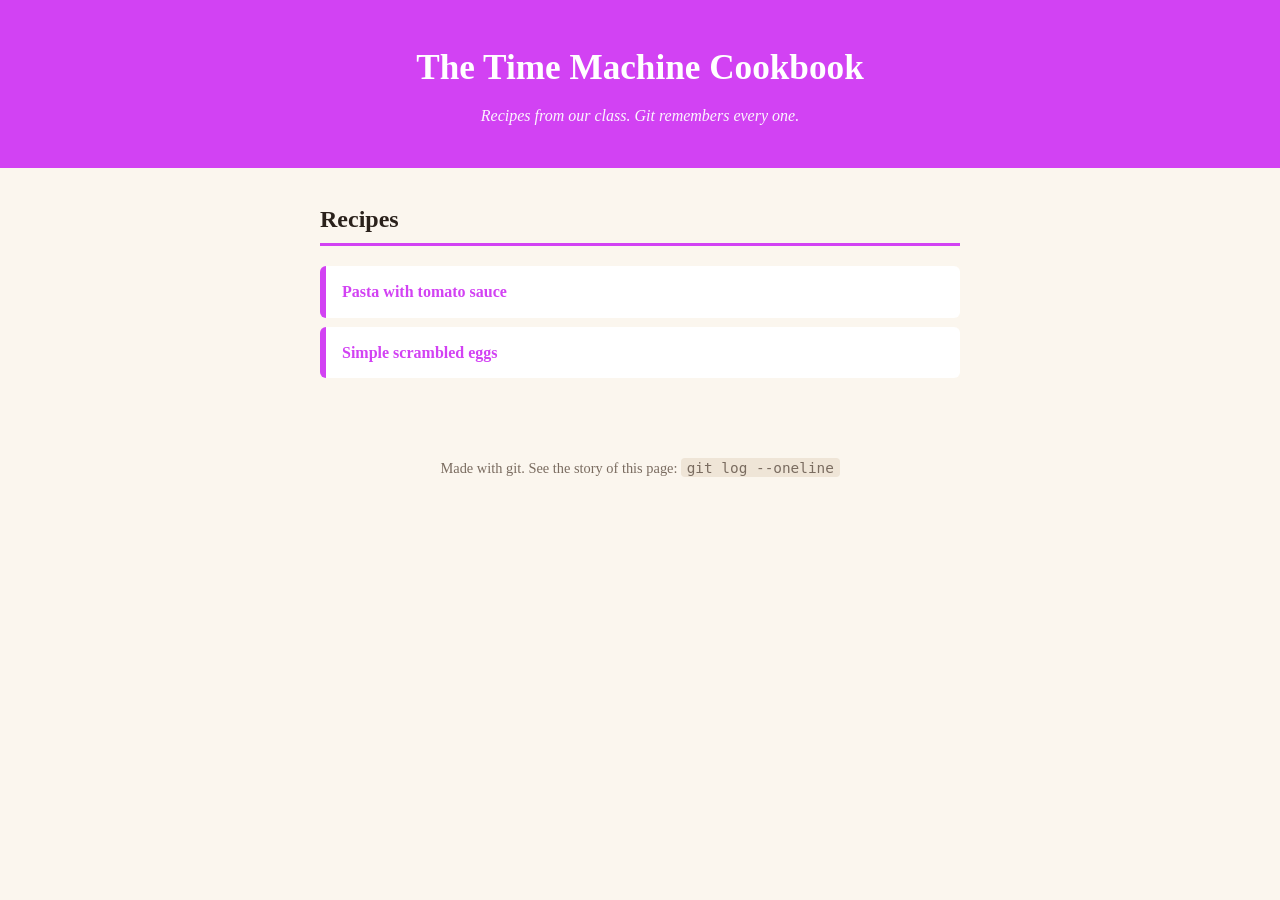
<file: index.html>
<!doctype html>
<html lang="en">
<head>
  <meta charset="utf-8">
  <meta name="viewport" content="width=device-width, initial-scale=1">
  <title>The Time Machine Cookbook</title>
  <link rel="stylesheet" href="style.css">
</head>
<body>
  <header>
    <h1>The Time Machine Cookbook</h1>
    <p class="tagline">Recipes from our class. Git remembers every one.</p>
  </header>
  <main>
    <h2>Recipes</h2>
    <ul id="recipes">
      <li><a href="recipes/pasta.html">Pasta with tomato sauce</a></li>
      <!-- add your recipe link below this line -->
      <li><a href="recipes/liam-scrambledeggs.html">Simple scrambled eggs</a></li>
    </ul>
  </main>
  <footer>
    <p>Made with git. See the story of this page: <code>git log --oneline</code></p>
  </footer>
</body>
</html>
</file>
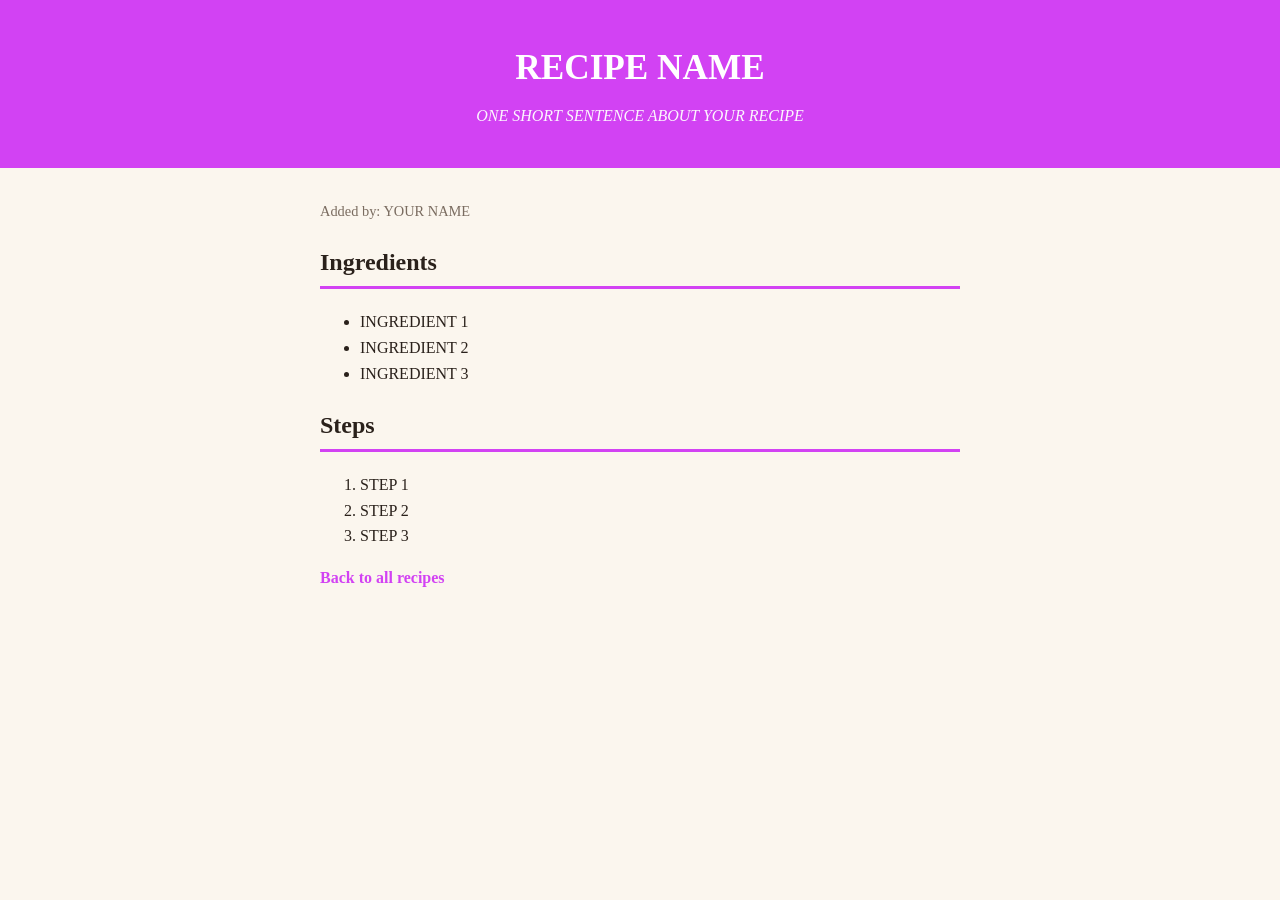
<file: template-recipe.html>
<!doctype html>
<html lang="en">
<head>
  <meta charset="utf-8">
  <meta name="viewport" content="width=device-width, initial-scale=1">
  <title>RECIPE NAME</title>
  <link rel="stylesheet" href="../style.css">
</head>
<body>
  <header>
    <h1>RECIPE NAME</h1>
    <p class="tagline">ONE SHORT SENTENCE ABOUT YOUR RECIPE</p>
  </header>
  <main>
    <p class="meta">Added by: YOUR NAME</p>
    <h2>Ingredients</h2>
    <ul>
      <li>INGREDIENT 1</li>
      <li>INGREDIENT 2</li>
      <li>INGREDIENT 3</li>
    </ul>
    <h2>Steps</h2>
    <ol>
      <li>STEP 1</li>
      <li>STEP 2</li>
      <li>STEP 3</li>
    </ol>
    <p><a href="../index.html">Back to all recipes</a></p>
  </main>
</body>
</html>
</file>
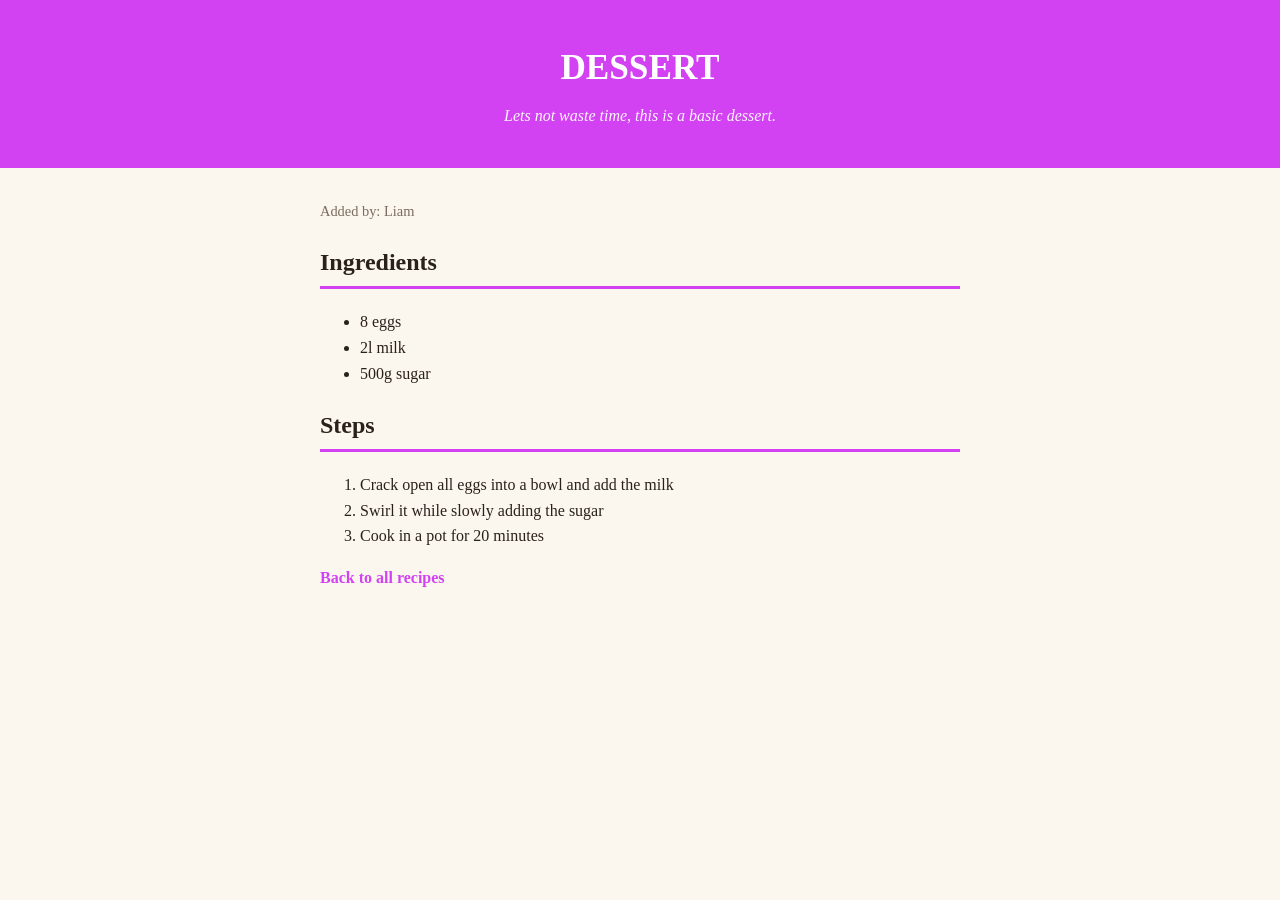
<file: recipes/liam-dessert.html>
<!doctype html>
<html lang="en">
<head>
  <meta charset="utf-8">
  <meta name="viewport" content="width=device-width, initial-scale=1">
  <title>DESSERT</title>
  <link rel="stylesheet" href="../style.css">
</head>
<body>
  <header>
    <h1>DESSERT</h1>
    <p class="tagline">Lets not waste time, this is a basic dessert.</p>
  </header>
  <main>
    <p class="meta">Added by: Liam</p>
    <h2>Ingredients</h2>
    <ul>
      <li>8 eggs</li>
      <li>2l milk</li>
      <li>500g sugar</li>
    </ul>
    <h2>Steps</h2>
    <ol>
      <li>Crack open all eggs into a bowl and add the milk</li>
      <li>Swirl it while slowly adding the sugar</li>
      <li>Cook in a pot for 20 minutes</li>
    </ol>
    <p><a href="../index.html">Back to all recipes</a></p>
  </main>
</body>
</html>
</file>
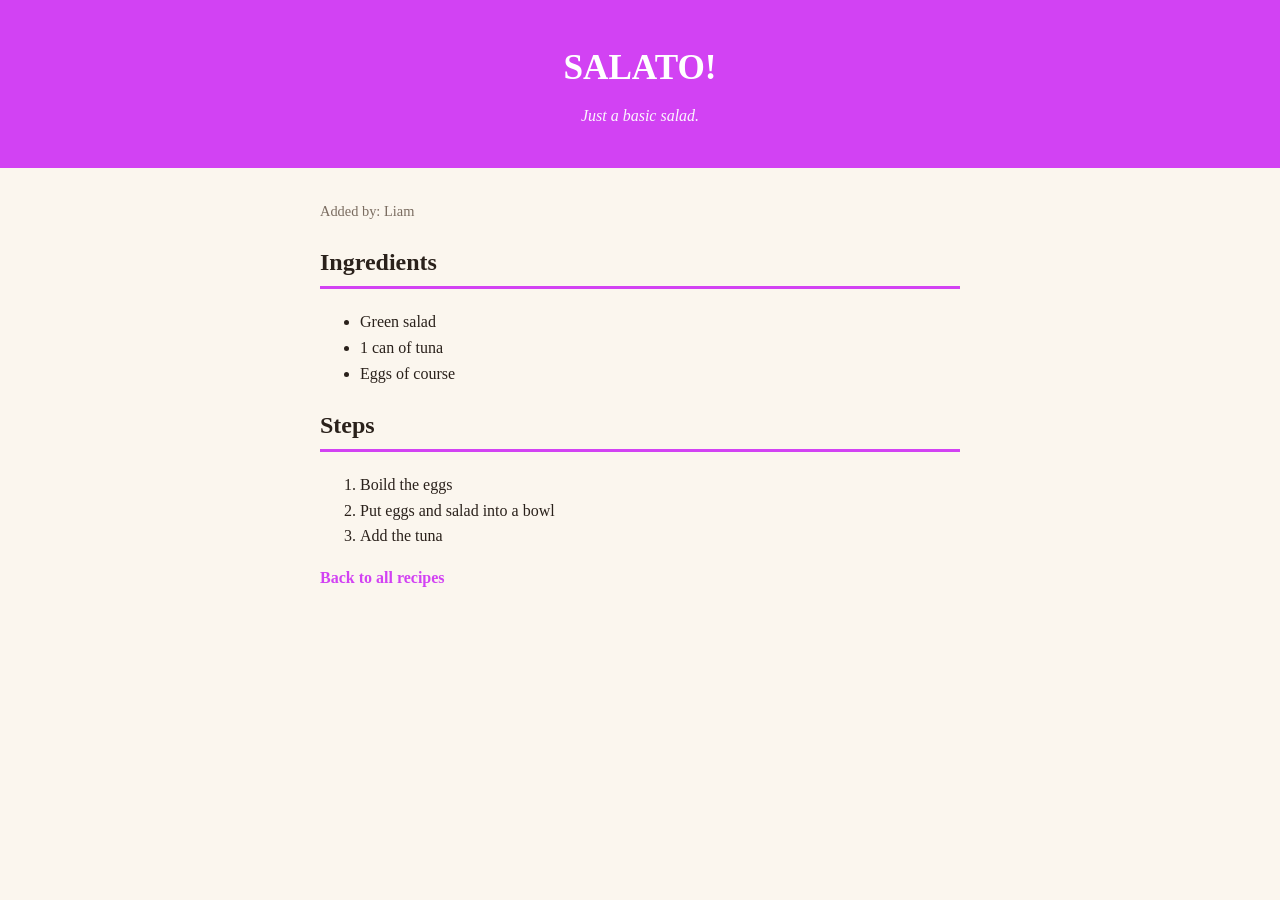
<file: recipes/liam-salad.html>
<!doctype html>
<html lang="en">
<head>
  <meta charset="utf-8">
  <meta name="viewport" content="width=device-width, initial-scale=1">
  <title>SALATO!</title>
  <link rel="stylesheet" href="../style.css">
</head>
<body>
  <header>
    <h1>SALATO!</h1>
    <p class="tagline">Just a basic salad.</p>
  </header>
  <main>
    <p class="meta">Added by: Liam</p>
    <h2>Ingredients</h2>
    <ul>
      <li>Green salad</li>
      <li>1 can of tuna</li>
      <li>Eggs of course</li>
    </ul>
    <h2>Steps</h2>
    <ol>
      <li>Boild the eggs</li>
      <li>Put eggs and salad into a bowl</li>
      <li>Add the tuna</li>
    </ol>
    <p><a href="../index.html">Back to all recipes</a></p>
  </main>
</body>
</html>
</file>
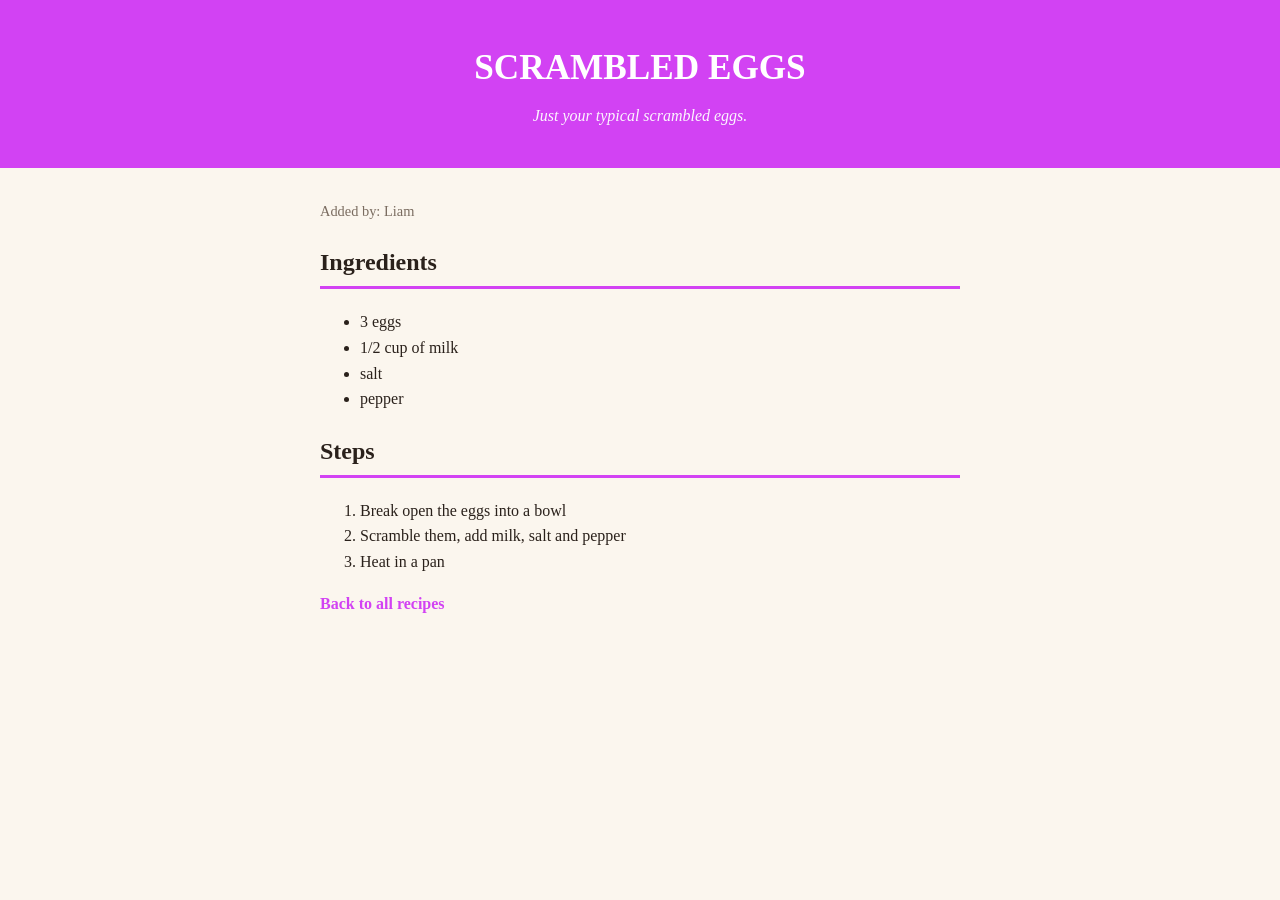
<file: recipes/liam-scrambledeggs.html>
<!doctype html>
<html lang="en">
<head>
  <meta charset="utf-8">
  <meta name="viewport" content="width=device-width, initial-scale=1">
  <title>SCRAMBLED EGGS</title>
  <link rel="stylesheet" href="../style.css">
</head>
<body>
  <header>
    <h1>SCRAMBLED EGGS</h1>
    <p class="tagline">Just your typical scrambled eggs.</p>
  </header>
  <main>
    <p class="meta">Added by: Liam</p>
    <h2>Ingredients</h2>
    <ul>
      <li>3 eggs</li>
      <li>1/2 cup of milk</li>
      <li>salt</li>
      <li>pepper</li>
    </ul>
    <h2>Steps</h2>
    <ol>
      <li>Break open the eggs into a bowl</li>
      <li>Scramble them, add milk, salt and pepper</li>
      <li>Heat in a pan</li>
    </ol>
    <p><a href="../index.html">Back to all recipes</a></p>
  </main>
</body>
</html>
</file>
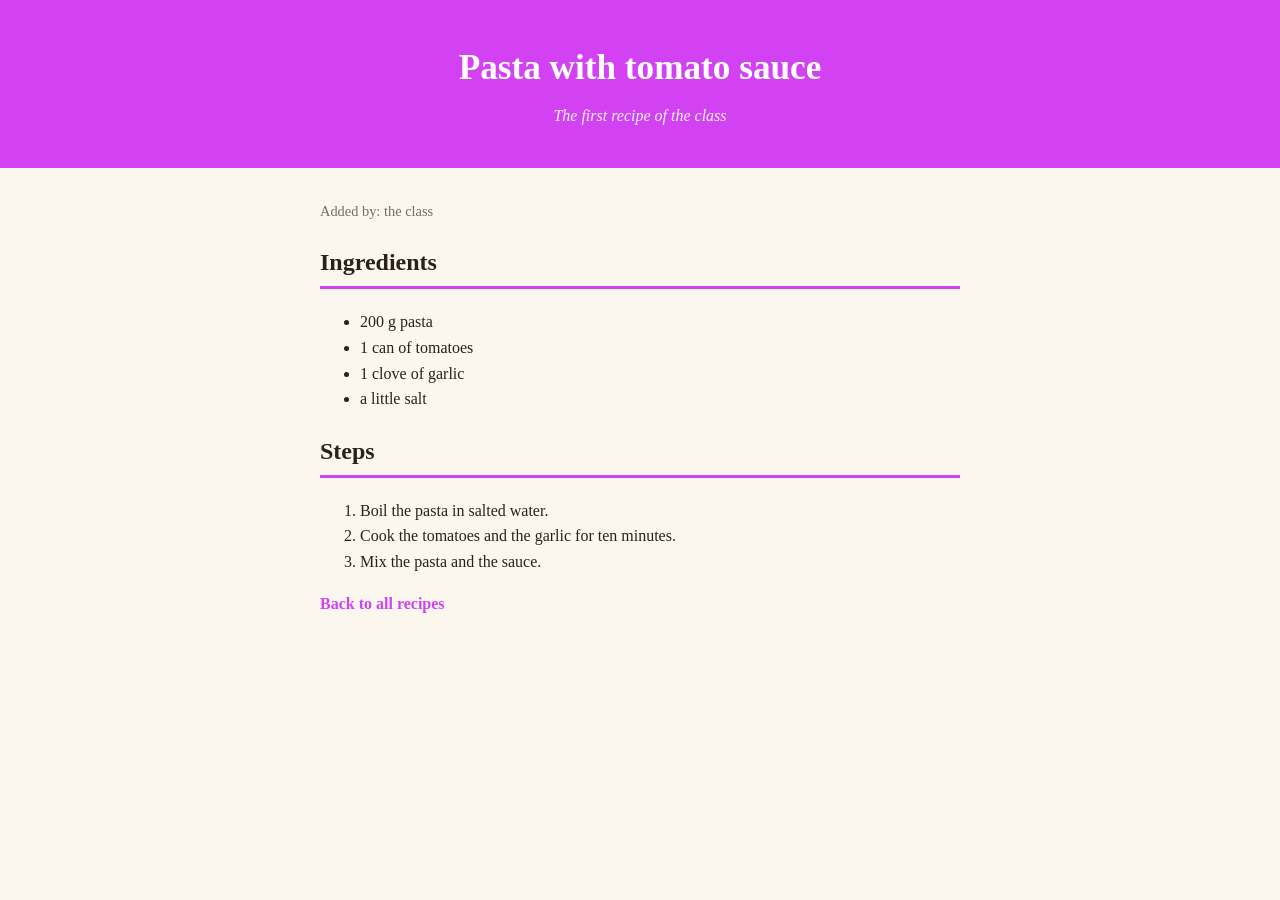
<file: recipes/pasta.html>
<!doctype html>
<html lang="en">
<head>
  <meta charset="utf-8">
  <meta name="viewport" content="width=device-width, initial-scale=1">
  <title>Pasta with tomato sauce</title>
  <link rel="stylesheet" href="../style.css">
</head>
<body>
  <header>
    <h1>Pasta with tomato sauce</h1>
    <p class="tagline">The first recipe of the class</p>
  </header>
  <main>
    <p class="meta">Added by: the class</p>
    <h2>Ingredients</h2>
    <ul>
      <li>200 g pasta</li>
      <li>1 can of tomatoes</li>
      <li>1 clove of garlic</li>
      <li>a little salt</li>
    </ul>
    <h2>Steps</h2>
    <ol>
      <li>Boil the pasta in salted water.</li>
      <li>Cook the tomatoes and the garlic for ten minutes.</li>
      <li>Mix the pasta and the sauce.</li>
    </ol>
    <p><a href="../index.html">Back to all recipes</a></p>
  </main>
</body>
</html>
</file>
<file: style.css>
:root {
  --accent: #d242f3;
  --bg: #fbf6ee;
  --ink: #2a211b;
}
* { box-sizing: border-box; }
body {
  margin: 0;
  font-family: Georgia, "Times New Roman", serif;
  background: var(--bg);
  color: var(--ink);
  line-height: 1.6;
}
header {
  background: var(--accent);
  color: #fff;
  padding: 2.5rem 1rem;
  text-align: center;
}
header h1 { margin: 0 0 .4rem; font-size: 2.2rem; }
.tagline { margin: 0; font-style: italic; opacity: .95; }
main { max-width: 42rem; margin: 2rem auto; padding: 0 1rem; }
h2 { border-bottom: 3px solid var(--accent); padding-bottom: .3rem; }
ul#recipes { list-style: none; padding: 0; }
ul#recipes li {
  background: #fff;
  margin: .6rem 0;
  padding: .8rem 1rem;
  border-left: 6px solid var(--accent);
  border-radius: 6px;
}
a { color: var(--accent); font-weight: bold; text-decoration: none; }
a:hover { text-decoration: underline; }
.meta { color: #7a6c60; font-size: .9rem; }
footer { text-align: center; color: #7a6c60; padding: 2rem 1rem; font-size: .9rem; }
code { background: #efe5d7; padding: .1rem .35rem; border-radius: 4px; }
</file>
